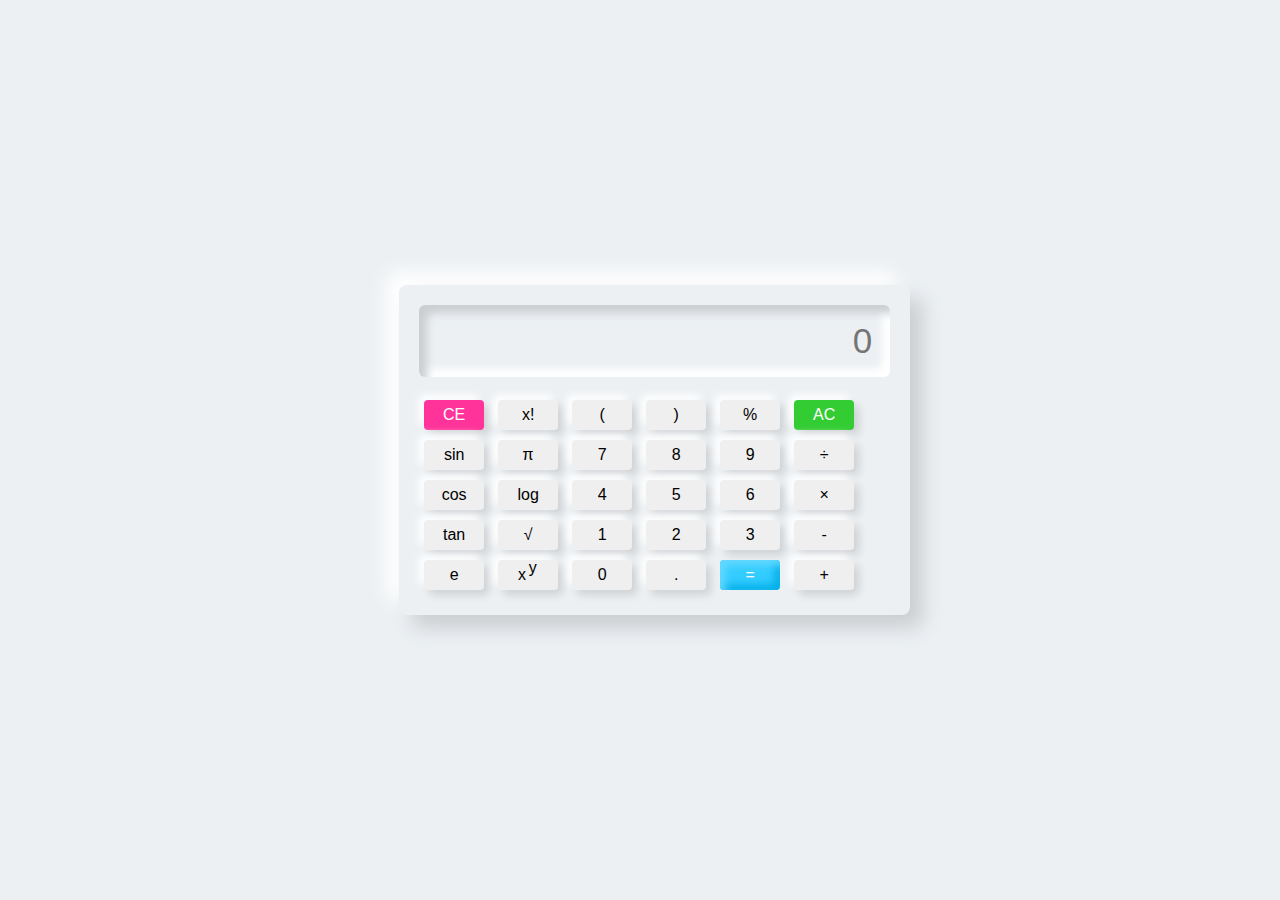
<file: CALCULATOR/index.html>
<!DOCTYPE html>
<html lang="en">

<head>
    <meta charset="UTF-8">
    <meta name="viewport" content="width=device-width, initial-scale=1.0">
    <title>letu calc</title>
    <link rel="stylesheet" type="text/css"
        href="https://stackpath.bootstrapcdn.com/font-awesome/4.7.0/css/font-awesome.min.css">
</head>
<style>
    body {
        padding: 0;
        margin: 0;
        display: flex;
        justify-content: center;
        align-items: center;
        min-height: 100vh;
        user-select: none;
        background: #ecf0f3;
    }

    .container {
        margin-left: 1.8em;
        padding: 20px;
        border-radius: 8px;
        box-shadow: 13px 13px 20px #cbced1,
            -13px -13px 20px #ffffff;
    }

    .content {
        width: 100%;
        margin-top: 1.7em;
        display: flex;
        justify-content: center;
        align-items: center;
        flex-direction: column;
    }

    .row button {
        width: 60px;
        height: 30px;
        font-size: 16px;
        border: none;
        outline: none;
        margin: 5px;
        border-radius: 4px;
        transition: .1s;
        box-shadow: 5px 5px 8px #00000020,
            -5px -5px 8px #ffff;
    }

    .row button:hover {
        box-shadow: inset 5px 5px 8px rgba(16, 16, 16, .1),
            inset -5px -5px 8px #fff;
        background: #fff;
    }

    .display #screen {
        margin-bottom: .5em;
        width: auto;
        height: 70px;
        font-size: 35px;
        outline: none;
        border: none;
        text-align: right;
        padding-right: .5em;
        background: #ecf0f3;
        border-radius: 6px;
        box-shadow: inset 8px 8px 8px #cbced1,
            inset -8px -8px 8px #ffffff;
    }

    #eval {
        background: #33ccff;
        color: #fff;
        box-shadow: inset 5px 5px 8px #66d9ff,
            inset -5px -5px 8px #00ace6;
    }

    #eval:hover {
        box-shadow: inset 5px 5px 8px #00ace6,
            inset -5px -5px 8px #00ace6;
    }

    #ac {
        background: #33cc33;
        color: #fff;
    }

    #ac:hover {
        box-shadow: inset 5px 5px 8px #2eb82e,
            inset -5px -5px 8px #33cc33;
    }

    #ce {
        background: #ff3399;
        color: #fff;
    }

    #ce:hover {
        box-shadow: inset 5px 5px 8px #e60073,
            inset -5px -5px 8px #ff3399;
    }
</style>

<body>

    <div class="container">
        <div class="display">
            <input id="screen" type="text" placeholder="0">
        </div>

        <div class="btns">
            <div class="row">
                <button id="ce" onclick="backspc()">CE</button>
                <button onclick="fact()">x!</button>
                <button class="btn">(</button>
                <button class="btn">)</button>
                <button class="btn">%</button>
                <button id="ac" onclick="screen.value=''">AC</button>
            </div>

            <div class="row">
                <button onclick="sin()">sin</button>
                <button onclick="pi()">π</button>
                <button class="btn">7</button>
                <button class="btn">8</button>
                <button class="btn">9</button>
                <button class="btn">÷</button>
            </div>

            <div class="row">
                <button onclick="cos()">cos</button>
                <button onclick="log()">log</button>
                <button class="btn">4</button>
                <button class="btn">5</button>
                <button class="btn">6</button>
                <button class="btn">×</button>
            </div>

            <div class="row">
                <button onclick="tan()">tan</button>
                <button onclick="sqrt()">√</button>
                <button class="btn">1</button>
                <button class="btn">2</button>
                <button class="btn">3</button>
                <button class="btn">-</button>
            </div>

            <div class="row">
                <button onclick="e()">e</button>
                <button onclick="pow()">x <span style="position: relative; bottom: .4em; right: .1em;">y</span>
                </button>
                <button class="btn">0</button>
                <button class="btn">.</button>
                <button id="eval" onclick="screen.value=eval(screen.value)">=</button>
                <button class="btn">+</button>
            </div>
        </div>
    </div>
</body>
<script>
    var screen = document.querySelector('#screen');
    var btn = document.querySelectorAll('.btn');

    /*============ For getting the value of btn, Here we use for loop ============*/
    for (item of btn) {
        item.addEventListener('click', (e) => {
            btntext = e.target.innerText;

            if (btntext == '×') {
                btntext = '*';
            }

            if (btntext == '÷') {
                btntext = '/';
            }
            screen.value += btntext;
        });
    }

    function sin() {
        screen.value = Math.sin(screen.value);
    }

    function cos() {
        screen.value = Math.cos(screen.value);
    }

    function tan() {
        screen.value = Math.tan(screen.value);
    }

    function pow() {
        screen.value = Math.pow(screen.value, 2);
    }

    function sqrt() {
        screen.value = Math.sqrt(screen.value, 2);
    }

    function log() {
        screen.value = Math.log(screen.value);
    }

    function pi() {
        screen.value = 3.14159265359;
    }

    function e() {
        screen.value = 2.71828182846;
    }

    function fact() {
        var i, num, f;
        f = 1
        num = screen.value;
        for (i = 1; i <= num; i++) {
            f = f * i;
        }

        i = i - 1;

        screen.value = f;
    }

    function backspc() {
        screen.value = screen.value.substr(0, screen.value.length - 1);
    }
</script>

</html>
</file>
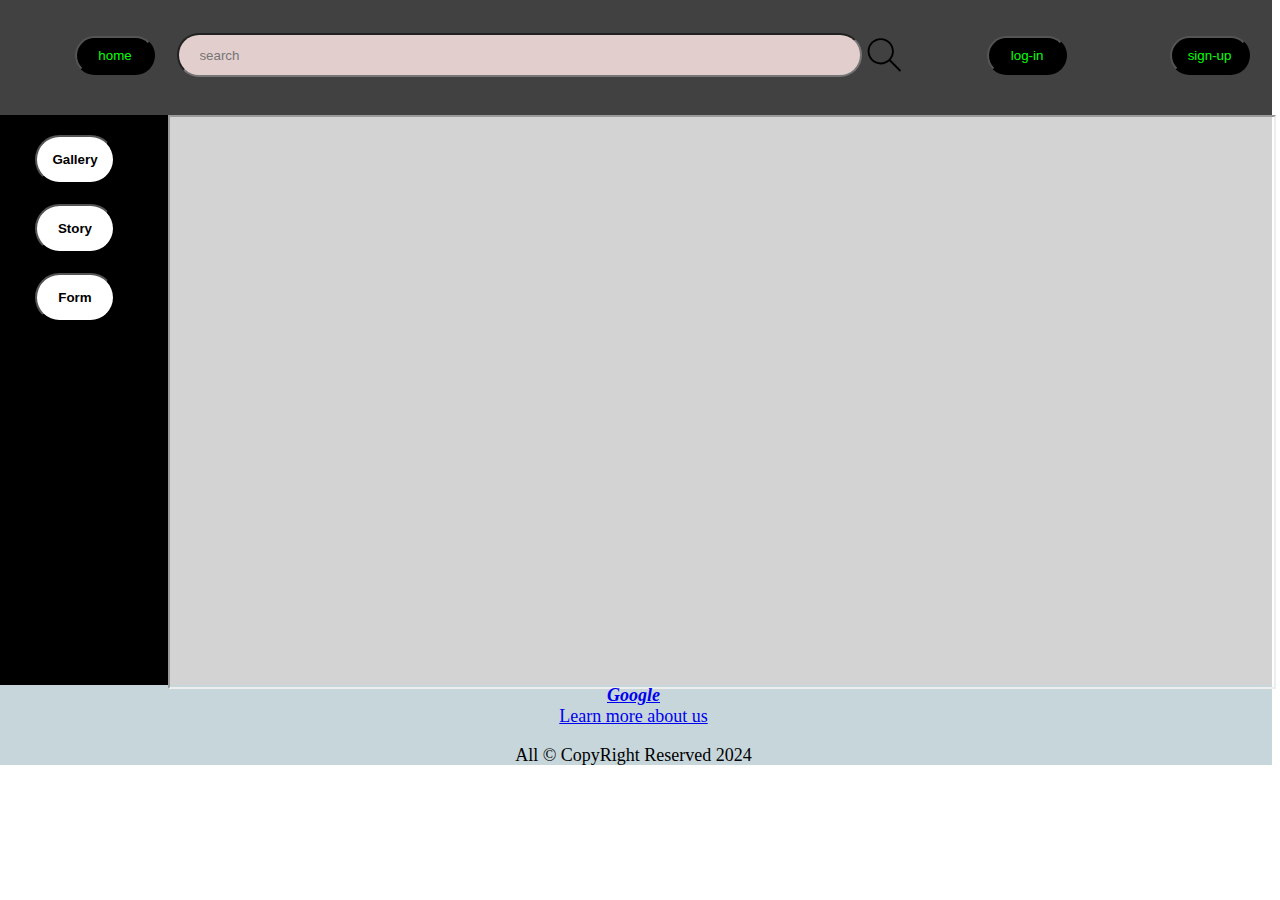
<file: IFRAME BASED WEB/assignment.html>
<!--    Name : Letera Tujo
        Id no : 0677/15
        Section : B              -->

<!DOCTYPE html>
<html lang="en">
  <head>
    <meta charset="UTF-8" />
    <meta name="viewport" content="width=device-width, initial-scale=1.0" />
    <title>Assingment</title>
    <link rel="stylesheet" href="./assignment.css" />
  </head>
  <body class="main-body">
    <header>
      <div class="header-part">
        <div class="home-div">
          <a href="" target=""><button class="home-button">home</button></a>
        </div>

        <div class="div-search">
          <input class="search-bar" type="text" placeholder="search" />
          <img class="Search-icon" src="./icon 3.svg" alt="images" />
        </div>

        <div class="div-log-in">
          <a href="./loginpage.html" target="main"
            ><button class="log-in-button">log-in</button></a
          >
        </div>

        <div class="div-sign-up">
          <a href="./sign-up.html" target="main"
            ><button class="sign-up-button">sign-up</button></a
          >
        </div>
      </div>
    </header>

    <div class="middle-section-div">
      <div class="first-mid-sec">
        <div class="div-gallery-button">
          <a href="./Gallery.html" target="main"
            ><button class="gallery-button"><strong>Gallery</strong></button></a
          >
        </div>

        <div class="div-story-button">
          <a href="./story.html" target="main">
            <button class="story-button"><strong>Story</strong></button></a
          >
        </div>

        <div class="div-form-button">
          <a href="./form.html" target="main"
            ><button class="form-button"><strong>Form</strong></button></a
          >
        </div>
      </div>

      <div class="second-mid-sec">
        <main>
          <iframe name="main" width="100%" height="570px"></iframe>
        </main>
      </div>
    </div>

    <footer>
      <div class="footer">
        <center>
          <a href="https://www.google.com/"
            ><strong><em>Google</em></strong></a
          >
        </center>
        <center>
          <a href="https://www.codecademy.com/catalog/subject/web-development"
            >Learn more about us</a
          >
        </center>
        <center><p>All &copy CopyRight Reserved 2024</p></center>
      </div>
    </footer>
  </body>
</html>
</file>
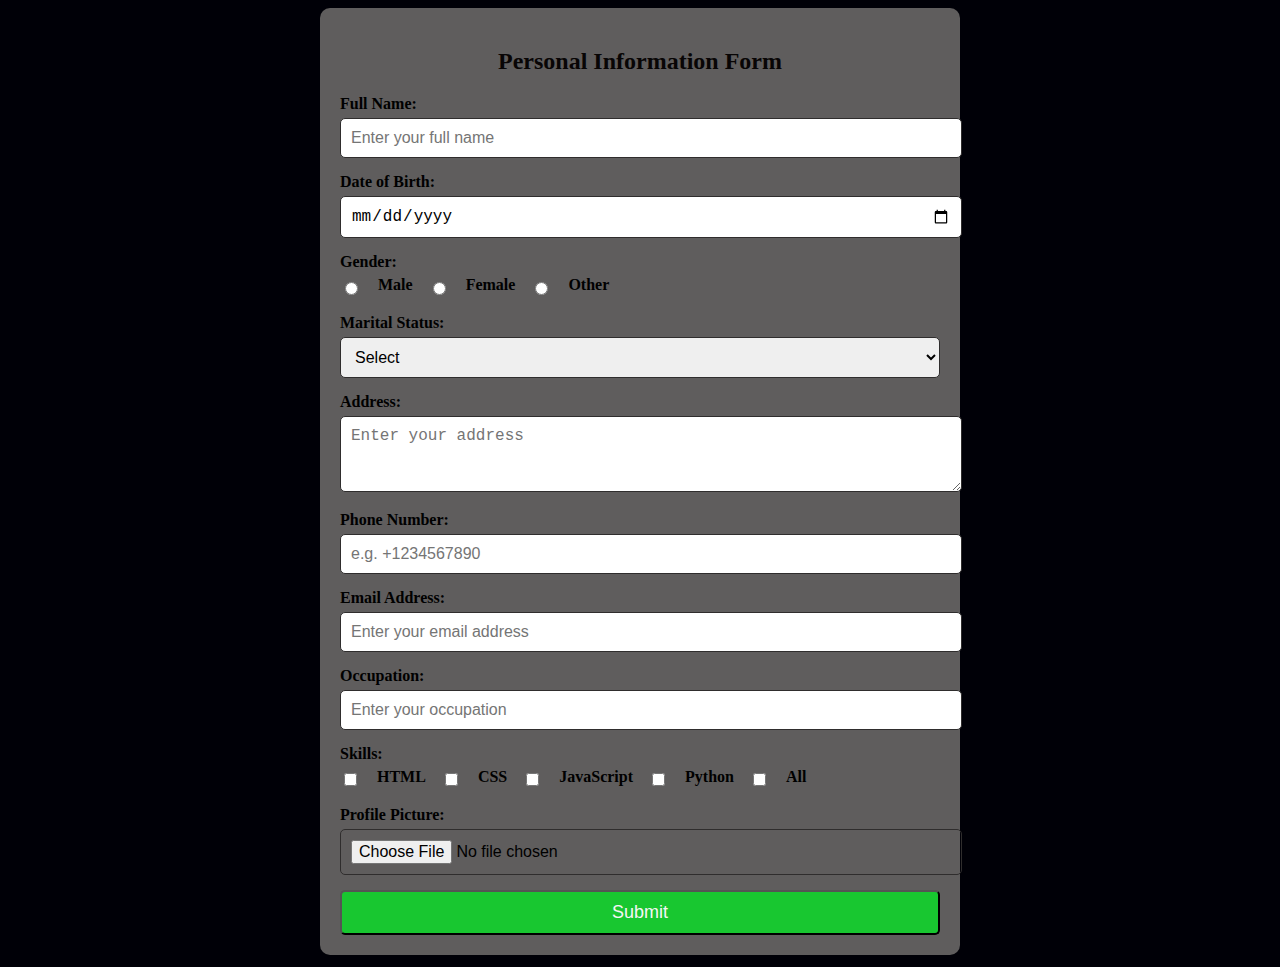
<file: IFRAME BASED WEB/form.html>
<!DOCTYPE html>
<html lang="en">
  <head>
    <meta charset="UTF-8" />
    <meta name="viewport" content="width=device-width, initial-scale=1.0" />
    <title>Personal Information Form</title>
    <link rel="stylesheet" href="./form.css" />
  </head>
  <body class="main-body">
    <div class="form-container">
      <h2>Personal Information Form</h2>
      <form action="submit_form.php" method="POST">
        <div class="form-group">
          <label for="full-name">Full Name:</label>
          <input
            type="text"
            id="full-name"
            name="full-name"
            placeholder="Enter your full name"
            required
          />
        </div>

        <div class="form-group">
          <label for="dob">Date of Birth:</label>
          <input type="date" id="dob" name="dob" required />
        </div>

        <div class="form-group">
          <label>Gender:</label>
          <div class="inline-group">
            <input type="radio" id="male" name="gender" value="male" required />
            <label for="male">Male</label>
            <input type="radio" id="female" name="gender" value="female" />
            <label for="female">Female</label>
            <input type="radio" id="other" name="gender" value="other" />
            <label for="other">Other</label>
          </div>
        </div>

        <div class="form-group">
          <label for="marital-status">Marital Status:</label>
          <select id="marital-status" name="marital-status" required>
            <option value="">Select</option>
            <option value="single">Single</option>
            <option value="married">Married</option>
            <option value="divorced">Divorced</option>
            <option value="widowed">Widowed</option>
          </select>
        </div>

        <div class="form-group">
          <label for="address">Address:</label>
          <textarea
            id="address"
            name="address"
            rows="3"
            placeholder="Enter your address"
            required
          ></textarea>
        </div>

        <div class="form-group">
          <label for="phone">Phone Number:</label>
          <input
            type="tel"
            id="phone"
            name="phone"
            placeholder="e.g. +1234567890"
            required
          />
        </div>

        <div class="form-group">
          <label for="email">Email Address:</label>
          <input
            type="email"
            id="email"
            name="email"
            placeholder="Enter your email address"
            required
          />
        </div>

        <div class="form-group">
          <label for="occupation">Occupation:</label>
          <input
            type="text"
            id="occupation"
            name="occupation"
            placeholder="Enter your occupation"
            required
          />
        </div>

        <div class="form-group">
          <label>Skills:</label>
          <div class="inline-group">
            <input type="checkbox" id="skill-html" name="skills" value="html" />
            <label for="skill-html">HTML</label>
            <input type="checkbox" id="skill-css" name="skills" value="css" />
            <label for="skill-css">CSS</label>
            <input
              type="checkbox"
              id="skill-js"
              name="skills"
              value="javascript"
            />
            <label for="skill-js">JavaScript</label>
            <input
              type="checkbox"
              id="skill-python"
              name="skills"
              value="python"
            />
            <label for="skill-python">Python</label>
            <input
              type="checkbox"
              id="skill-python"
              name="skills"
              value="python"
            />
            <label for="skill-python">All</label>
          </div>
        </div>

        <div class="form-group">
          <label for="profile-picture">Profile Picture:</label>
          <input
            type="file"
            id="profile-picture"
            name="profile-picture"
            accept="image/*"
          />
        </div>

        <button type="submit" class="btn-submit">Submit</button>
      </form>
    </div>
  </body>
</html>
</file>
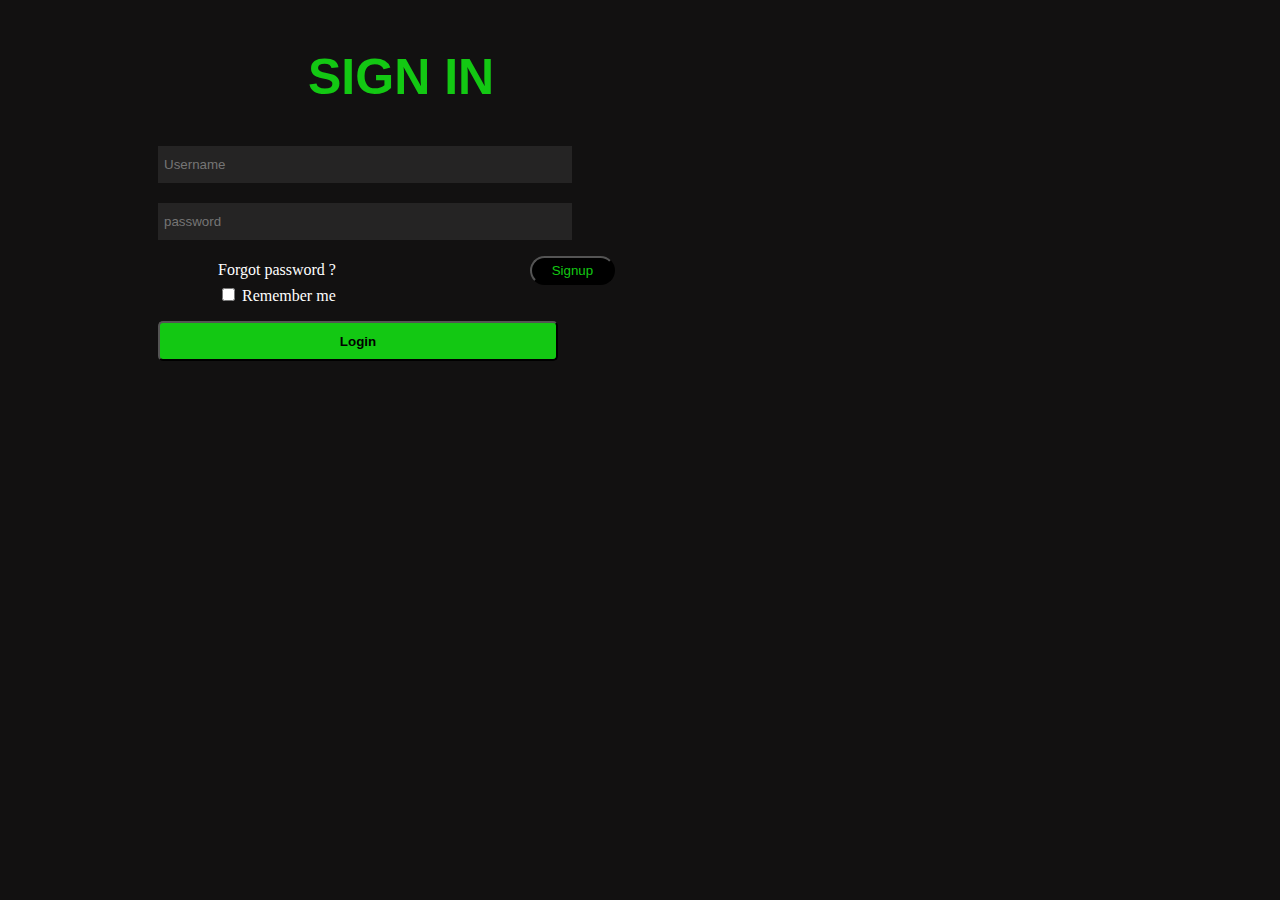
<file: IFRAME BASED WEB/loginpage.html>
<!DOCTYPE html>
<html lang="en">
  <head>
    <meta charset="UTF-8" />
    <meta name="viewport" content="width=device-width, initial-scale=1.0" />
    <meta name="login page" content="any website entering page" />
    <title>Login Page</title>
    <link rel="stylesheet" href="loginpage.css" />
  </head>

  <body class="body-style">
    <div class="login-form">
      <div class="sign-word">SIGN IN</div>
      <input class="username-part" type="text" placeholder="Username" /><br />
      <input
        class="password-part"
        type="password"
        placeholder="password"
      /><br />
      <p class="forget-word">
        Forgot password ?
        <a href="./sign-up.html"><button class="signup-word">Signup</button></a
        ><br />
        <input type="checkbox" name="Remember me" value="value1" /> Remember me
      </p>
      <button class="login-button">Login</button>
    </div>
  </body>
</html>
</file>
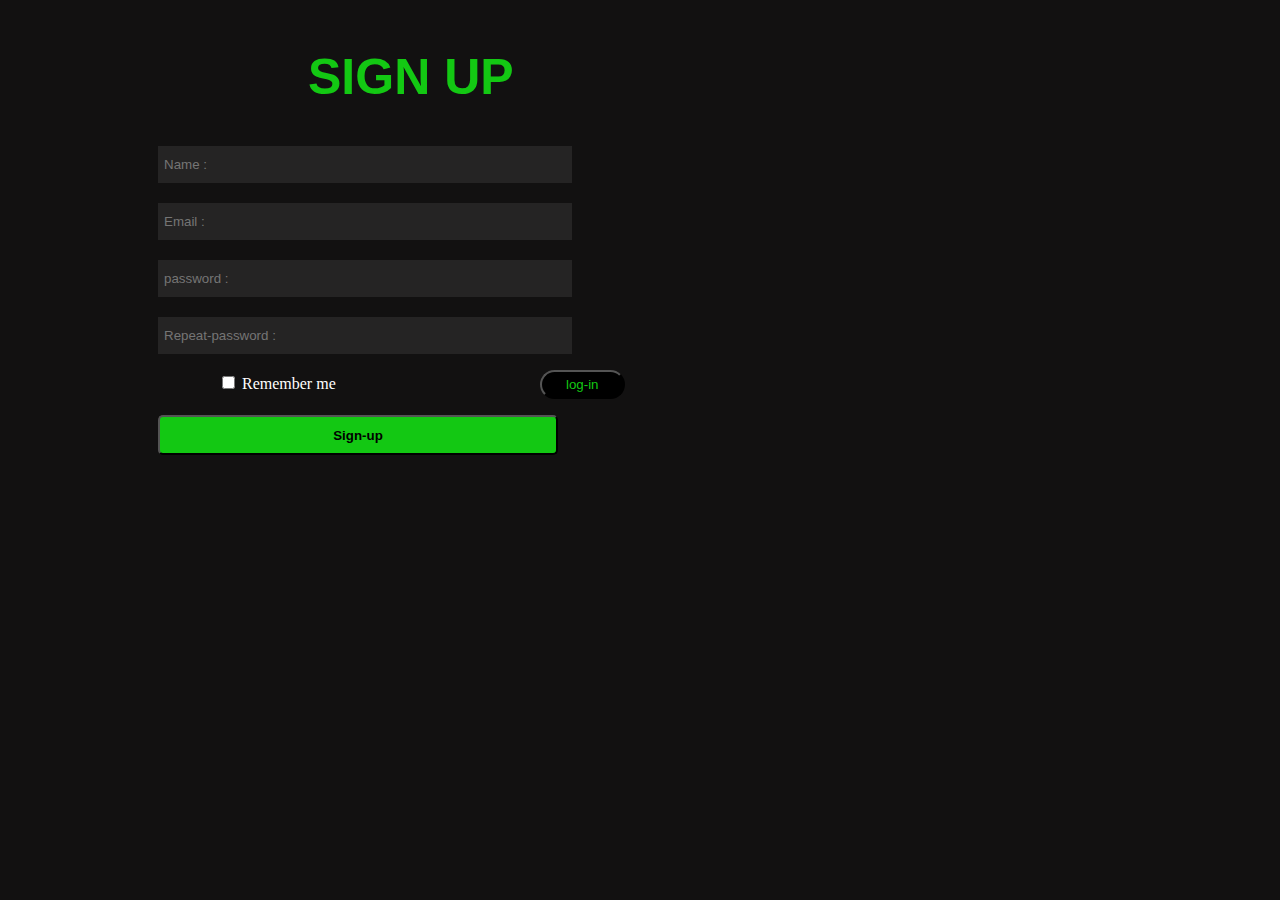
<file: IFRAME BASED WEB/sign-up.html>
<!DOCTYPE html>
<html lang="en">
  <head>
    <meta charset="UTF-8" />
    <meta name="viewport" content="width=device-width, initial-scale=1.0" />
    <meta name="login page" content="any website entering page" />
    <title>Login Page</title>
    <link rel="stylesheet" href="./sign-up.css" />
  </head>

  <body class="body">
    <div class="login-form">
      <div class="sign-word">SIGN UP</div>

      <div>
        <input class="username-part" type="text" placeholder="Name :" /><br />
        <input class="email-part" type="email" placeholder="Email :" /><br />
        <input
          class="password-part"
          type="password"
          placeholder="password :"
        /><br />
        <input
          class="password-part"
          type="password"
          placeholder="Repeat-password :"
        />

        <p class="forget-word">
          <input type="checkbox" name="Remember me" value="value1" /> Remember
          me

          <a href="./loginpage.html"><button class="log-in">log-in</button></a>
        </p>
        <button class="login-button">Sign-up</button>
      </div>
    </div>
  </body>
</html>
</file>
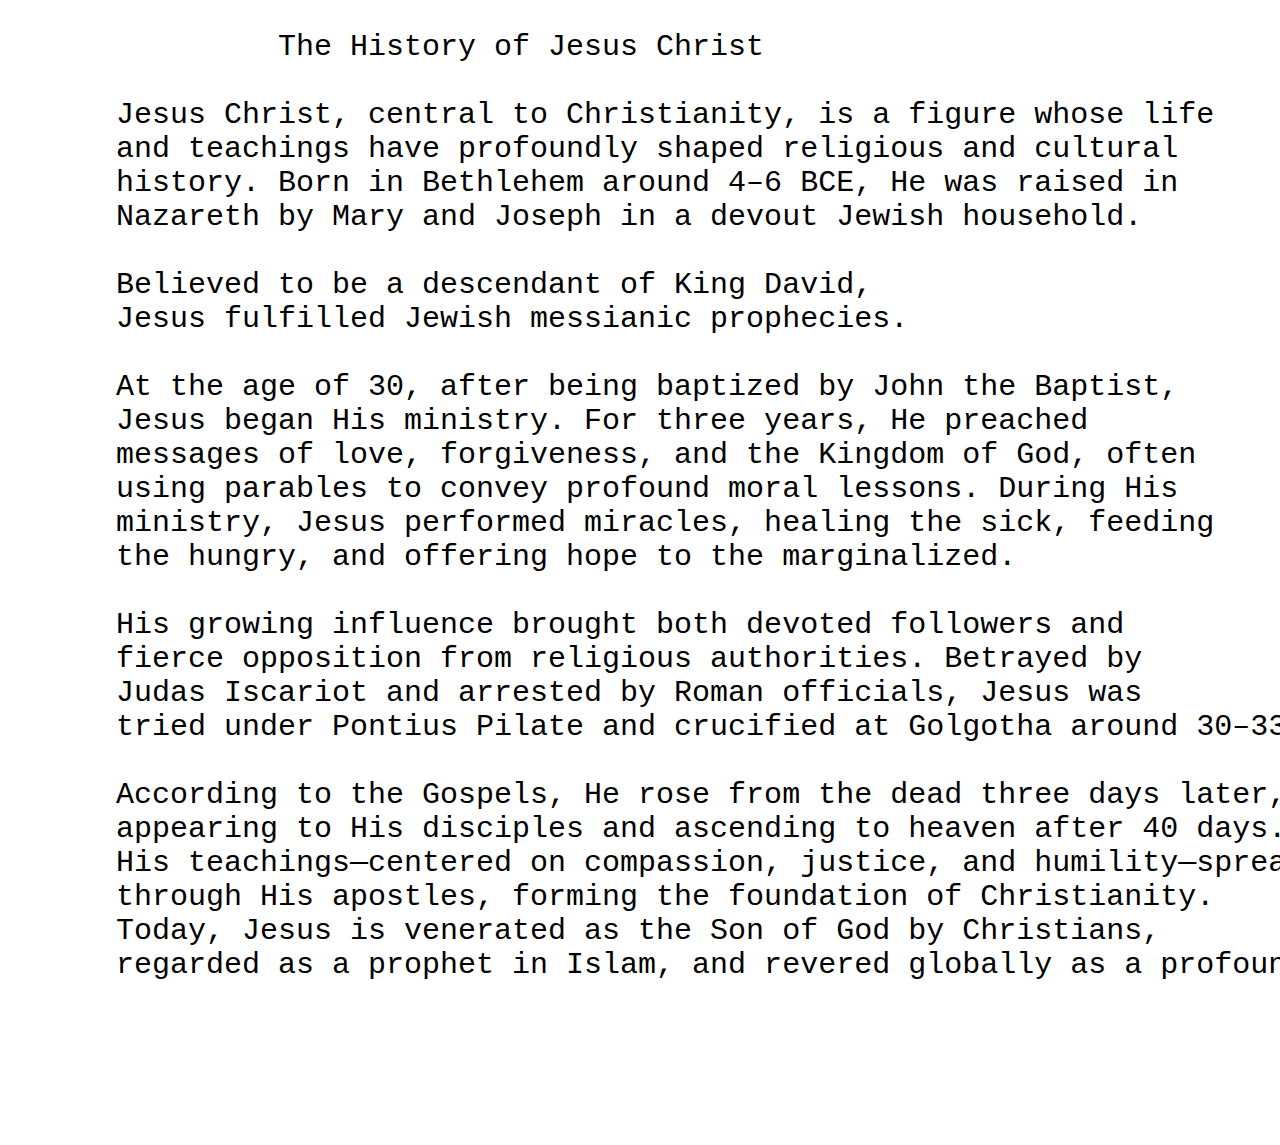
<file: IFRAME BASED WEB/story.html>
<!DOCTYPE html>
<html lang="en">
  <head>
    <meta charset="UTF-8" />
    <meta name="viewport" content="width=device-width, initial-scale=1.0" />
    <title>story</title>
  </head>
  <body>
    <pre style="font-size: 30px; font-weight: 300">
               <strong>The History of Jesus Christ</strong>

      Jesus Christ, central to Christianity, is a figure whose life
      and teachings have profoundly shaped religious and cultural 
      history. Born in Bethlehem around 4–6 BCE, He was raised in 
      Nazareth by Mary and Joseph in a devout Jewish household.

      Believed to be a descendant of King David, 
      Jesus fulfilled Jewish messianic prophecies.

      At the age of 30, after being baptized by John the Baptist, 
      Jesus began His ministry. For three years, He preached 
      messages of love, forgiveness, and the Kingdom of God, often
      using parables to convey profound moral lessons. During His
      ministry, Jesus performed miracles, healing the sick, feeding
      the hungry, and offering hope to the marginalized.

      His growing influence brought both devoted followers and
      fierce opposition from religious authorities. Betrayed by 
      Judas Iscariot and arrested by Roman officials, Jesus was 
      tried under Pontius Pilate and crucified at Golgotha around 30–33 CE.

      According to the Gospels, He rose from the dead three days later, 
      appearing to His disciples and ascending to heaven after 40 days. 
      His teachings—centered on compassion, justice, and humility—spread 
      through His apostles, forming the foundation of Christianity. 
      Today, Jesus is venerated as the Son of God by Christians, 
      regarded as a prophet in Islam, and revered globally as a profound moral teacher.


    </pre>
  </body>
</html>
</file>
<file: IFRAME BASED WEB/assignment.css>
.main-body {
  margin-top: -5px;
  margin-left: -5px;
}

/*header part*/
.header-part {
  display: flex;
  flex-wrap: wrap;
  height: 120px;
  background-color: rgb(65, 65, 65);
}
.home-div,
.div-log-in,
.div-sign-up {
  align-content: center;
  flex: 1;
  flex-basis: 200;
}
.home-button,
.log-in-button,
.sign-up-button {
  background-color: black;
  color: rgb(6, 255, 6);
  width: 80px;
  margin-left: 80px;
  padding: 10px;
  border-radius: 20px;
  cursor: pointer;
}
.home-button:hover{
  color: black;
  background-color: rgb(6, 255, 6);
}
.log-in-button:hover{
  color: black;
  background-color: rgb(6, 255, 6);
}.sign-up-button:hover{
  color: black;
  background-color: rgb(6, 255, 6);
}
.div-search {
  align-content: center;
  flex: 4;
  display: flex;
  flex-basis: 200;
}
.search-bar {
  flex: 1;
  border-radius: 45px;
  height: 38px;
  margin-top: 38px;
  padding-left: 20px;
  background-color: rgb(227, 206, 206);
}
.Search-icon {
  width: 45px;
}

/* middle part */
.middle-section-div {
  display: flex;
  height: 570px;
  margin-bottom: 0px;
  background-color: lightgray;
  border: none;
}
.first-mid-sec {
  width: 200px;
  background-color: black;
}
.second-mid-sec {
  width: 100%;
  height: 570px;
  border: none;
}
.div-gallery-button,
.div-gallery-button,
.div-story-button {
  margin-top: 20px;
  margin-left: 40px;
  margin-bottom: 20px;
}
.gallery-button,
.story-button,
.form-button {
  background-color: white;
  color: black;
  width: 80px;
  padding: 15px;
  border-radius: 40px;
  cursor: pointer;
}
.gallery-button:hover{
  color: white;
  background-color: black;
}
.story-button:hover{
  color: white;
  background-color: black;
}.form-button:hover{
  color: white;
  background-color: black;
}
.form-button {
  margin-left: 40px;
}
.body {
  font-weight: 600;
  font-size: 83px;
  margin-left: 40px;
  margin-top: 80px;
}
.footer {
  background-color: rgb(199, 214, 219);
  height: 80px;
  position: static;
  font-size: large;
}
</file>
<file: IFRAME BASED WEB/form.css>
.main-body {
  background-color: #000007;
}
.body {
  font-family: Arial, sans-serif;
  margin: 20px;
  background-color: #000007;
}

.form-container {
  max-width: 600px;
  margin: 0 auto;
  padding: 20px;
  background: #5f5d5d;
  border-radius: 10px;
}

h2 {
  text-align: center;
  color: #080505;
  font-weight: bolder;
}

.form-group {
  margin-bottom: 15px;
}

label {
  font-weight: bold;
  display: block;
  margin-bottom: 5px;
}

input,
select,
textarea {
  width: 100%;
  padding: 10px;
  border: 1px solid #2f2d2d;
  border-radius: 5px;
  font-size: 16px;
}

input[type="radio"],
input[type="checkbox"] {
  width: auto;
  margin-right: 5px;
}

.inline-group {
  display: flex;
  align-items: center;
  gap: 15px;
  flex-wrap: wrap;
}

.btn-submit {
  display: block;
  width: 100%;
  padding: 10px;
  background-color: #18c730;
  color: rgb(246, 246, 246);
  border-radius: 5px;
  font-size: 18px;
  cursor: pointer;
}

.btn-submit:hover {
  background-color: #e2447c;
}
</file>
<file: IFRAME BASED WEB/loginpage.css>
.body-style {
  background-color: rgb(18, 17, 17);
}
.login-form {
  padding-bottom: 25px;
  flex: 1;
  margin-left: 150px;
}
.sign-word {
  color: rgb(19, 200, 19);
  font-family: arial;
  font-weight: bold;
  font-size: 50px;
  padding: 150px;
  padding-bottom: 40px;
  padding-top: 40px;
}
.username-part {
  padding-bottom: 10px;
  padding-top: 10px;
  padding-left: 5px;
  padding-right: 230px;
  background-color: rgb(37, 36, 36);
  border: 1px solid rgb(37, 36, 36);
}
.password-part {
  margin-top: 20px;
  padding-bottom: 10px;
  padding-top: 10px;
  padding-left: 5px;
  padding-right: 230px;
  background-color: rgb(37, 36, 36);
  border: 1px solid rgb(37, 36, 36);
}
.login-button {
  background-color: rgb(19, 200, 19);
  color: black;
  font-weight: bold;
  width: 400px;
  height: 40px;
  border-radius: 5px;
  margin-top: 0px;
}
.forget-word {
  color: white;
  margin-left: 60px;
}
.signup-word {
  color: rgb(19, 200, 19);
  margin-left: 190px;
  width: 85px;
  border-radius: 15px;
  background-color: black;
  padding: 5px;
}
</file>
<file: IFRAME BASED WEB/sign-up.css>
.body {
  background-color: rgb(18, 17, 17);
}
.login-form {
  padding-bottom: 25px;
  flex: 1;
  margin-left: 150px;
}
.sign-word {
  color: rgb(19, 200, 19);
  font-family: arial;
  font-weight: bold;
  font-size: 50px;
  padding: 150px;
  padding-bottom: 40px;
  padding-top: 40px;
}
.username-part {
  padding-bottom: 10px;
  padding-top: 10px;
  padding-left: 5px;
  padding-right: 230px;
  background-color: rgb(37, 36, 36);
  border: 1px solid rgb(37, 36, 36);
}
.email-part {
  padding-bottom: 10px;
  padding-top: 10px;
  padding-left: 5px;
  padding-right: 230px;
  background-color: rgb(37, 36, 36);
  border: 1px solid rgb(37, 36, 36);
  margin-top: 20px;
}
.password-part {
  margin-top: 20px;
  padding-bottom: 10px;
  padding-top: 10px;
  padding-left: 5px;
  padding-right: 230px;
  background-color: rgb(37, 36, 36);
  border: 1px solid rgb(37, 36, 36);
}
.login-button {
  background-color: rgb(19, 200, 19);
  color: black;
  font-weight: bold;
  width: 400px;
  height: 40px;
  border-radius: 5px;
  margin-top: 0px;
}
.forget-word {
  color: white;
  margin-left: 60px;
}
.log-in {
  color: rgb(19, 200, 19);
  margin-left: 200px;
  width: 85px;
  border-radius: 15px;
  background-color: black;
  padding: 5px;
}
</file>
